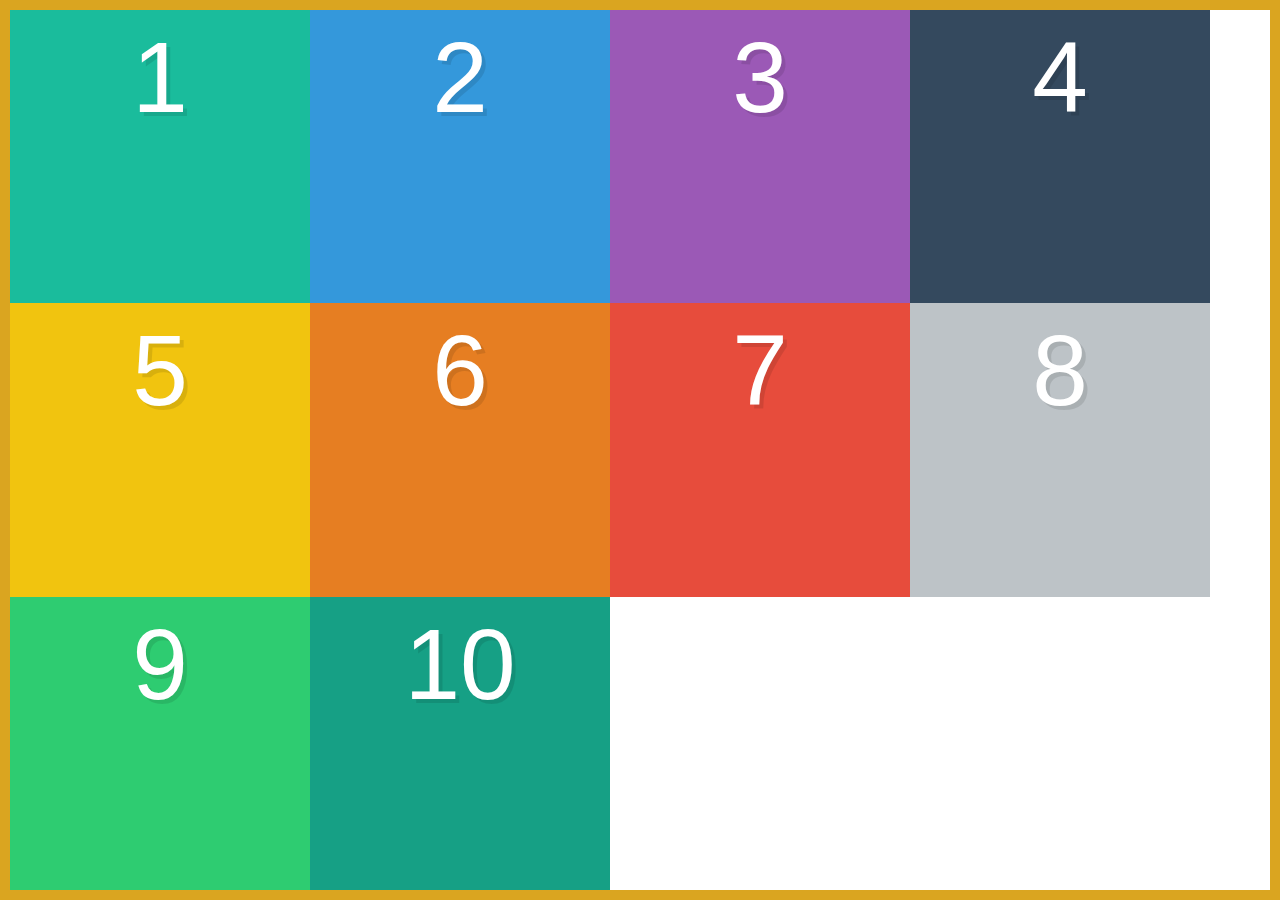
<file: index.html>
<!doctype html>
<html lang="en">

<head>
  <meta charset="UTF-8">
  <title>FlexBox Tutorial</title>
  <link rel="stylesheet" href="index.css">
</head>

<body>

  <div class="container">
    <div class="box box1">1</div>
    <div class="box box2">2</div>
    <div class="box box3">3</div>
    <div class="box box4">4</div>
    <div class="box box5">5</div>
    <div class="box box6">6</div>
    <div class="box box7">7</div>
    <div class="box box8">8</div>
    <div class="box box9">9</div>
    <div class="box box10">10</div>
  </div>

</body>

</html>
</file>
<file: index.css>
/* CSS Normalize */
article,aside,details,figcaption,figure,footer,header,hgroup,nav,section,summary{display:block;}audio,canvas,video{display:inline-block;}audio:not([controls]){display:none;height:0;}[hidden]{display:none;}html{font-family:sans-serif;-webkit-text-size-adjust:100%;-ms-text-size-adjust:100%;}a:focus{outline:thin dotted;}a:active,a:hover{outline:0;}h1{font-size:2em;}abbr[title]{border-bottom:1px dotted;}b,strong{font-weight:700;}dfn{font-style:italic;}mark{background:#ff0;color:#000;}code,kbd,pre,samp{font-family:monospace, serif;font-size:1em;}pre{white-space:pre-wrap;word-wrap:break-word;}q{quotes:\201C \201D \2018 \2019;}small{font-size:80%;}sub,sup{font-size:75%;line-height:0;position:relative;vertical-align:baseline;}sup{top:-.5em;}sub{bottom:-.25em;}img{border:0;}svg:not(:root){overflow:hidden;}fieldset{border:1px solid silver;margin:0 2px;padding:.35em .625em .75em;}button,input,select,textarea{font-family:inherit;font-size:100%;margin:0;}button,input{line-height:normal;}button,html input[type=button],/* 1 */
input[type=reset],input[type=submit]{-webkit-appearance:button;cursor:pointer;}button[disabled],input[disabled]{cursor:default;}input[type=checkbox],input[type=radio]{box-sizing:border-box;padding:0;}input[type=search]{-webkit-appearance:textfield;-moz-box-sizing:content-box;-webkit-box-sizing:content-box;box-sizing:content-box;}input[type=search]::-webkit-search-cancel-button,input[type=search]::-webkit-search-decoration{-webkit-appearance:none;}textarea{overflow:auto;vertical-align:top;}table{border-collapse:collapse;border-spacing:0;}body,figure{margin:0;}legend,button::-moz-focus-inner,input::-moz-focus-inner{border:0;padding:0;}

/* Box-sizing border-box */
* { -moz-box-sizing: border-box; -webkit-box-sizing: border-box; box-sizing: border-box; }


/* Some default styles to make each box visible */
.box {
  color:white;
  font-size: 100px;
  text-align: center;
  text-shadow:4px 4px 0 rgba(0,0,0,0.1);
  padding:10px;
}

/* Colours for each box */
.box1 { background:#1abc9c;}
.box2 { background:#3498db;}
.box3 { background:#9b59b6;}
.box4 { background:#34495e;}
.box5 { background:#f1c40f;}
.box6 { background:#e67e22;}
.box7 { background:#e74c3c;}
.box8 { background:#bdc3c7;}
.box9 { background:#2ecc71;}
.box10 { background:#16a085;}


/* We start writing out flexbox here. The above is just page setup */
 .container {
  display:flex;
  border:10px solid goldenrod;
  height:100vh;
  flex-direction: reverse;
  flex-wrap:wrap;
} 

 .box {
   width: 300px;
 }
</file>
